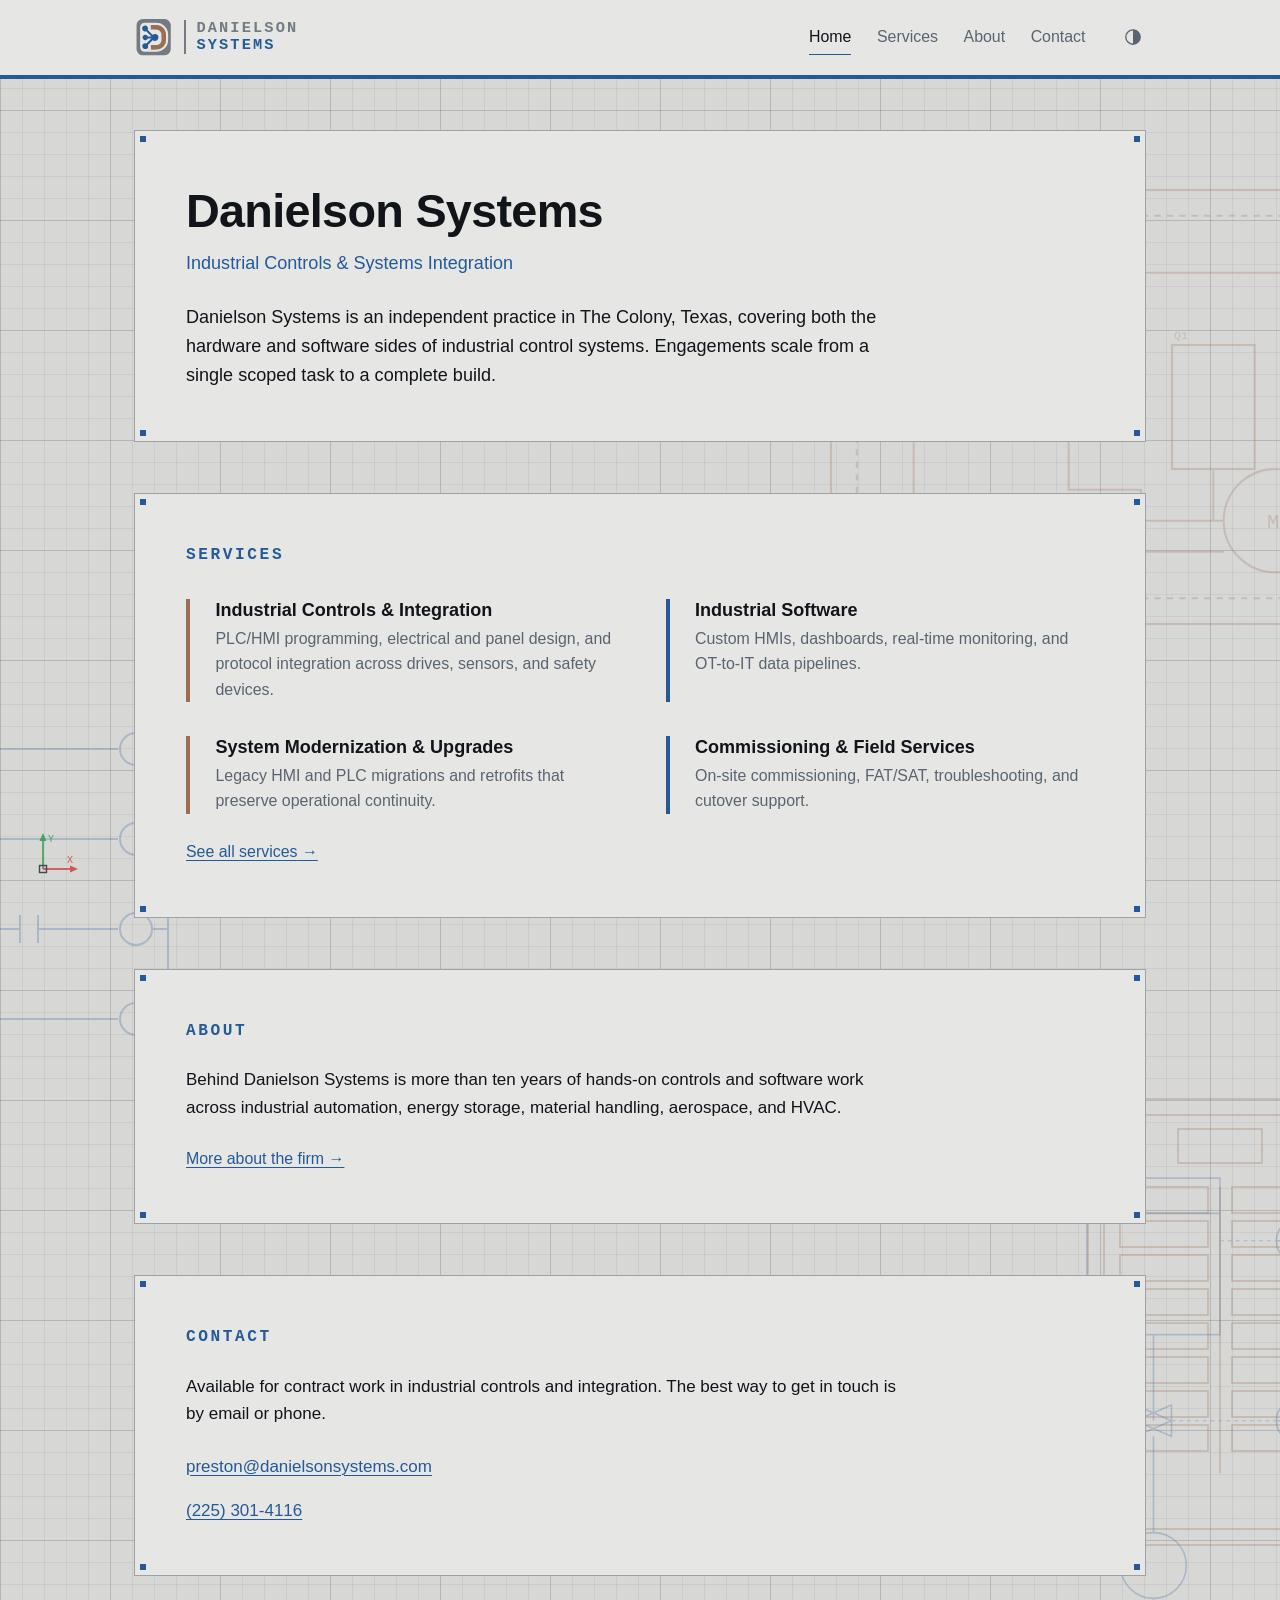
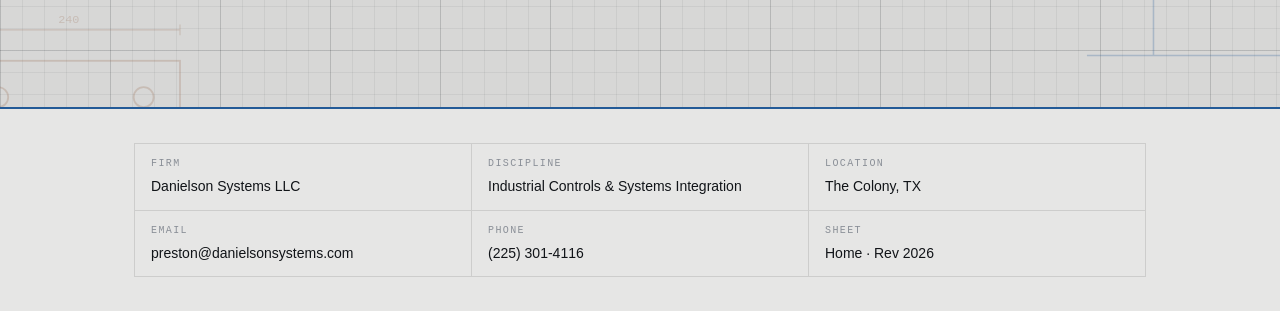
<file: index.html>
<!DOCTYPE html>
<html lang="en">
<head>
  <meta charset="UTF-8" />
  <meta name="viewport" content="width=device-width, initial-scale=1" />
  <title>Danielson Systems | Industrial Controls &amp; Systems Integration</title>
  <meta name="description" content="Independent industrial controls and systems integration practice based in The Colony, Texas. PLC/HMI programming, electrical and panel design, industrial software, system modernization, and commissioning." />
  <link rel="stylesheet" href="styles.css" />
  <link rel="icon" type="image/svg+xml" href="images/logo.svg" />
  <script src="theme.js"></script>
</head>
<body>

  <header class="site-header">
    <div class="container site-header__inner">
      <a href="index.html" class="brand" aria-label="Danielson Systems, home">
        <svg class="brand__mark" viewBox="0 0 184 187" aria-hidden="true" focusable="false">
          <path fill="#737a81" d="M 169.0546 147.4073 A 28.72 28.72 0.0 0 1 140.2845 176.0772 L 40.2447 175.9026 A 28.72 28.72 0.0 0 1 11.5748 147.1325 L 11.7654 37.9527 A 28.72 28.72 0.0 0 1 40.5355 9.2828 L 140.5753 9.4574 A 28.72 28.72 0.0 0 1 169.2452 38.2275 L 169.0546 147.4073 Z M 28.07 47.66 L 28.23 138.60 A 21.40 21.40 0.0 0 0 49.67 159.97 L 102.80 159.87 A 54.49 54.46 -0.1 0 0 157.19 105.32 L 157.15 80.50 A 54.49 54.46 -0.1 0 0 102.56 26.13 L 49.43 26.23 A 21.40 21.40 0.0 0 0 28.07 47.66 Z" />
          <path fill="#9b6e54" d="M 77.33 57.24 L 77.33 37.73 A 0.42 0.42 0.0 0 1 77.74 37.31 Q 82.57 37.18 101.52 37.17 Q 110.17 37.16 114.74 38.52 C 129.51 42.91 141.22 54.63 145.48 69.08 Q 147.33 75.33 147.34 86.54 Q 147.36 105.41 147.04 110.37 Q 146.48 119.11 141.63 127.95 C 134.20 141.51 119.54 149.42 103.97 149.90 Q 91.18 150.29 78.37 150.02 A 0.50 0.50 0.0 0 1 77.88 149.52 L 77.88 129.92 A 0.70 0.70 0.0 0 1 78.56 129.22 Q 86.86 129.09 101.72 129.14 C 115.39 129.19 126.33 119.36 126.38 105.38 Q 126.40 100.56 126.17 79.81 C 126.07 70.91 120.12 62.94 112.18 59.62 Q 108.15 57.93 97.87 57.97 Q 88.74 58.01 78.06 57.97 A 0.73 0.73 0.0 0 1 77.33 57.24 Z" />
          <path fill="var(--color-accent)" d="M 79.32 88.67 L 56.35 65.70 A 0.55 0.53 53.8 0 0 55.73 65.59 C 46.85 69.69 36.83 61.61 37.55 52.20 C 38.51 39.68 54.52 34.59 62.06 45.21 Q 66.37 51.28 63.17 58.60 A 1.24 1.23 -55.9 0 0 63.43 59.96 L 85.16 81.68 A 0.91 0.91 0.0 0 0 86.38 81.75 Q 92.83 76.50 100.76 78.29 C 106.84 79.66 111.60 85.09 112.31 91.29 C 113.31 99.98 109.15 107.25 100.66 109.50 Q 93.24 111.47 87.12 106.52 A 1.07 1.07 0.0 0 0 85.68 106.59 L 63.98 128.29 A 0.54 0.54 0.0 0 0 63.88 128.92 Q 67.01 135.22 63.80 141.03 C 58.63 150.41 44.38 149.34 39.66 140.00 Q 37.45 135.62 38.52 131.17 C 40.60 122.58 47.83 119.15 56.42 121.86 A 0.96 0.93 -58.4 0 0 57.37 121.62 L 79.54 99.45 A 0.19 0.19 0.0 0 0 79.41 99.13 L 63.90 99.13 A 1.14 1.13 14.0 0 0 62.90 99.72 C 56.46 111.36 38.70 107.23 39.18 93.48 C 39.40 87.20 44.07 81.96 50.29 81.20 Q 55.65 80.55 60.63 84.80 A 1.07 0.80 10.2 0 1 60.77 84.95 L 63.33 89.03 A 1.02 1.00 73.5 0 0 64.18 89.50 L 78.97 89.50 A 0.49 0.49 0.0 0 0 79.32 88.67 Z" />
        </svg>
        <span class="brand__name"><span class="brand__n1">Danielson</span> <span class="brand__n2">Systems</span></span>
      </a>
      <nav class="nav" aria-label="Primary">
        <a href="index.html" aria-current="page">Home</a>
        <a href="services.html">Services</a>
        <a href="about.html">About</a>
        <a href="contact.html">Contact</a>
        <button type="button" class="theme-toggle" aria-label="Switch to dark theme" aria-pressed="false">
          <svg viewBox="0 0 20 20" width="18" height="18" aria-hidden="true" focusable="false">
            <circle cx="10" cy="10" r="8" fill="none" stroke="currentColor" stroke-width="1.5" />
            <path d="M10 2 A 8 8 0 0 1 10 18 Z" fill="currentColor" />
          </svg>
        </button>
      </nav>
    </div>
  </header>

  <main>

    <!-- panel layout (top-right) -->
    <svg class="bg-drawing bg-drawing--panel bg-drawing--hw" viewBox="0 0 600 480" aria-hidden="true" focusable="false">
      <g fill="none" stroke="currentColor" stroke-width="2">
        <rect x="30" y="30" width="540" height="420" />
        <rect x="55" y="55" width="490" height="370" stroke-dasharray="6 6" />
        <line x1="80" y1="110" x2="520" y2="110" />
        <rect x="90" y="92" width="20" height="36" />
        <rect x="114" y="92" width="20" height="36" />
        <rect x="138" y="92" width="20" height="36" />
        <rect x="162" y="92" width="20" height="36" />
        <rect x="186" y="92" width="20" height="36" />
        <rect x="210" y="92" width="20" height="36" />
        <rect x="90" y="180" width="100" height="80" />
        <rect x="210" y="180" width="100" height="80" />
        <rect x="360" y="180" width="80" height="120" />
        <circle cx="460" cy="350" r="50" />
        <path d="M110 260 L110 350 L410 350" />
        <path d="M260 260 L260 320 L330 320 L330 380 L410 380" />
        <path d="M400 300 L400 350" />
        <line x1="90" y1="410" x2="310" y2="410" />
        <line x1="90" y1="404" x2="90" y2="416" />
        <line x1="310" y1="404" x2="310" y2="416" />
      </g>
      <g fill="currentColor" font-family="ui-monospace, monospace">
        <text x="183" y="406" font-size="13">220</text>
        <text x="452" y="357" font-size="20">M</text>
        <text x="92" y="172" font-size="11">K1</text>
        <text x="212" y="172" font-size="11">K2</text>
        <text x="362" y="174" font-size="11">Q1</text>
      </g>
    </svg>

    <!-- ladder-logic wiring (mid-left) -->
    <svg class="bg-drawing bg-drawing--ladder bg-drawing--logic" viewBox="0 0 320 420" aria-hidden="true" focusable="false">
      <g stroke="currentColor" stroke-width="2" fill="none">
        <line x1="22" y1="14" x2="22" y2="406" />
        <line x1="298" y1="14" x2="298" y2="406" />
        <line x1="22" y1="70" x2="110" y2="70" />
        <line x1="110" y1="56" x2="110" y2="84" />
        <line x1="128" y1="56" x2="128" y2="84" />
        <line x1="128" y1="70" x2="248" y2="70" />
        <circle cx="266" cy="70" r="16" />
        <line x1="282" y1="70" x2="298" y2="70" />
        <line x1="22" y1="160" x2="110" y2="160" />
        <line x1="110" y1="146" x2="110" y2="174" />
        <line x1="128" y1="146" x2="128" y2="174" />
        <line x1="128" y1="160" x2="248" y2="160" />
        <circle cx="266" cy="160" r="16" />
        <line x1="282" y1="160" x2="298" y2="160" />
        <line x1="22" y1="250" x2="150" y2="250" />
        <line x1="150" y1="236" x2="150" y2="264" />
        <line x1="168" y1="236" x2="168" y2="264" />
        <line x1="168" y1="250" x2="248" y2="250" />
        <circle cx="266" cy="250" r="16" />
        <line x1="282" y1="250" x2="298" y2="250" />
        <line x1="22" y1="340" x2="110" y2="340" />
        <line x1="110" y1="326" x2="110" y2="354" />
        <line x1="128" y1="326" x2="128" y2="354" />
        <line x1="128" y1="340" x2="248" y2="340" />
        <circle cx="266" cy="340" r="16" />
        <line x1="282" y1="340" x2="298" y2="340" />
      </g>
    </svg>

    <!-- P&ID / instrument loop (peeks from right edge) -->
    <svg class="bg-drawing bg-drawing--pid bg-drawing--logic" viewBox="0 0 460 720" aria-hidden="true" focusable="false">
      <g stroke="currentColor" stroke-width="2" fill="none">
        <rect x="60" y="50" width="170" height="200" />
        <line x1="60" y1="95" x2="230" y2="95" />
        <line x1="145" y1="250" x2="145" y2="360" />
        <path d="M122 340 L168 360 L122 380 Z" />
        <path d="M168 340 L122 360 L168 380 Z" />
        <line x1="145" y1="380" x2="145" y2="503" />
        <circle cx="145" cy="545" r="42" />
        <line x1="145" y1="587" x2="145" y2="660" />
        <line x1="60" y1="660" x2="360" y2="660" />
        <circle cx="330" cy="130" r="28" />
        <line x1="302" y1="130" x2="358" y2="130" />
        <circle cx="330" cy="360" r="28" />
        <line x1="302" y1="360" x2="358" y2="360" />
      </g>
      <g stroke="currentColor" stroke-width="1.5" fill="none" stroke-dasharray="5 5">
        <line x1="230" y1="130" x2="302" y2="130" />
        <line x1="168" y1="360" x2="302" y2="360" />
      </g>
      <g fill="currentColor" font-family="ui-monospace, monospace" font-size="13">
        <text x="318" y="135">LT</text>
        <text x="318" y="365">FT</text>
      </g>
    </svg>

    <!-- dimensioned panel detail (peeks from left edge) -->
    <svg class="bg-drawing bg-drawing--detail bg-drawing--hw" viewBox="0 0 440 640" aria-hidden="true" focusable="false">
      <g stroke="currentColor" stroke-width="2" fill="none">
        <rect x="90" y="90" width="240" height="380" />
        <circle cx="130" cy="130" r="11" />
        <circle cx="290" cy="130" r="11" />
        <circle cx="130" cy="430" r="11" />
        <circle cx="290" cy="430" r="11" />
        <rect x="160" y="210" width="100" height="140" />
      </g>
      <g stroke="currentColor" stroke-width="1.2" fill="none">
        <line x1="90" y1="56" x2="330" y2="56" />
        <line x1="90" y1="50" x2="90" y2="62" />
        <line x1="330" y1="50" x2="330" y2="62" />
        <line x1="56" y1="90" x2="56" y2="470" />
        <line x1="50" y1="90" x2="62" y2="90" />
        <line x1="50" y1="470" x2="62" y2="470" />
      </g>
      <g fill="currentColor" font-family="ui-monospace, monospace" font-size="13">
        <text x="196" y="48">240</text>
        <text x="30" y="285" transform="rotate(-90 30 285)">380</text>
      </g>
    </svg>

    <!-- electrical panelboard / load center (bottom-right) -->
    <svg class="bg-drawing bg-drawing--panelboard bg-drawing--hw" viewBox="0 0 300 470" aria-hidden="true" focusable="false">
      <g stroke="currentColor" stroke-width="2" fill="none">
        <rect x="18" y="12" width="264" height="446" />
        <rect x="34" y="28" width="232" height="414" />
        <rect x="108" y="42" width="84" height="34" />
        <line x1="150" y1="100" x2="150" y2="386" />
        <rect x="50" y="100" width="88" height="26" />
        <rect x="50" y="134" width="88" height="26" />
        <rect x="50" y="168" width="88" height="26" />
        <rect x="50" y="202" width="88" height="26" />
        <rect x="50" y="236" width="88" height="26" />
        <rect x="50" y="270" width="88" height="26" />
        <rect x="50" y="304" width="88" height="26" />
        <rect x="50" y="338" width="88" height="26" />
        <rect x="162" y="100" width="88" height="26" />
        <rect x="162" y="134" width="88" height="26" />
        <rect x="162" y="168" width="88" height="26" />
        <rect x="162" y="202" width="88" height="26" />
        <rect x="162" y="236" width="88" height="26" />
        <rect x="162" y="270" width="88" height="26" />
        <rect x="162" y="304" width="88" height="26" />
        <rect x="162" y="338" width="88" height="26" />
      </g>
    </svg>

    <section class="hero">
      <div class="container">
        <div class="panel">
          <h1 class="hero__name">Danielson Systems</h1>
          <p class="hero__tagline">Industrial Controls &amp; Systems Integration</p>
          <p class="hero__intro">
            Danielson Systems is an independent practice in The Colony, Texas, covering both the hardware and software sides of industrial control systems. Engagements scale from a single scoped task to a complete build.
          </p>
        </div>
      </div>
    </section>

    <section class="section">
      <div class="container">
        <div class="panel">
          <h2 class="section-label">Services</h2>
          <ul class="services-preview" style="margin-top: var(--space-4);">
            <li class="services-preview__item">
              <h3>Industrial Controls &amp; Integration</h3>
              <p>PLC/HMI programming, electrical and panel design, and protocol integration across drives, sensors, and safety devices.</p>
            </li>
            <li class="services-preview__item">
              <h3>Industrial Software</h3>
              <p>Custom HMIs, dashboards, real-time monitoring, and OT-to-IT data pipelines.</p>
            </li>
            <li class="services-preview__item">
              <h3>System Modernization &amp; Upgrades</h3>
              <p>Legacy HMI and PLC migrations and retrofits that preserve operational continuity.</p>
            </li>
            <li class="services-preview__item">
              <h3>Commissioning &amp; Field Services</h3>
              <p>On-site commissioning, FAT/SAT, troubleshooting, and cutover support.</p>
            </li>
          </ul>
          <a class="more-link" href="services.html">See all services</a>
        </div>
      </div>
    </section>

    <section class="section">
      <div class="container">
        <div class="panel">
          <h2 class="section-label">About</h2>
          <p class="prose" style="margin-top: var(--space-3);">
            Behind Danielson Systems is more than ten years of hands-on controls and software work across industrial automation, energy storage, material handling, aerospace, and HVAC.
          </p>
          <a class="more-link" href="about.html">More about the firm</a>
        </div>
      </div>
    </section>

    <section class="section">
      <div class="container">
        <div class="panel">
          <h2 class="section-label">Contact</h2>
          <p class="prose" style="margin-top: var(--space-3);">
            Available for contract work in industrial controls and integration. The best way to get in touch is by email or phone.
          </p>
          <ul class="stack-sm" style="margin-top: var(--space-3);">
            <li><a href="mailto:preston@danielsonsystems.com">preston@danielsonsystems.com</a></li>
            <li><a href="tel:+12253014116">(225) 301-4116</a></li>
          </ul>
        </div>
      </div>
    </section>

    <div class="ucs-corner">
      <svg width="46" height="46" viewBox="0 0 46 46" aria-hidden="true" focusable="false">
        <line x1="9" y1="40" x2="9" y2="9" stroke="#2f9e4f" stroke-width="1.8" />
        <line x1="9" y1="40" x2="40" y2="40" stroke="#d23f3f" stroke-width="1.8" />
        <path d="M9 4 L5.5 12 L12.5 12 Z" fill="#2f9e4f" />
        <path d="M44 40 L36 36.5 L36 43.5 Z" fill="#d23f3f" />
        <rect x="5.5" y="36.5" width="7" height="7" fill="none" stroke="currentColor" stroke-width="1.4" />
        <text x="14" y="13" font-family="ui-monospace, monospace" font-size="10" fill="#2f9e4f">Y</text>
        <text x="33" y="34" font-family="ui-monospace, monospace" font-size="10" fill="#d23f3f">X</text>
      </svg>
    </div>

  </main>

  <footer class="title-block">
    <div class="container">
      <div class="title-block__grid">
        <div class="tb-cell">
          <span class="tb-label">Firm</span>
          <span class="tb-value">Danielson Systems LLC</span>
        </div>
        <div class="tb-cell">
          <span class="tb-label">Discipline</span>
          <span class="tb-value">Industrial Controls &amp; Systems Integration</span>
        </div>
        <div class="tb-cell">
          <span class="tb-label">Location</span>
          <span class="tb-value">The Colony, TX</span>
        </div>
        <div class="tb-cell">
          <span class="tb-label">Email</span>
          <span class="tb-value"><a href="mailto:preston@danielsonsystems.com">preston@danielsonsystems.com</a></span>
        </div>
        <div class="tb-cell">
          <span class="tb-label">Phone</span>
          <span class="tb-value"><a href="tel:+12253014116">(225) 301-4116</a></span>
        </div>
        <div class="tb-cell">
          <span class="tb-label">Sheet</span>
          <span class="tb-value">Home &middot; Rev 2026</span>
        </div>
      </div>
    </div>
  </footer>

</body>
</html>
</file>
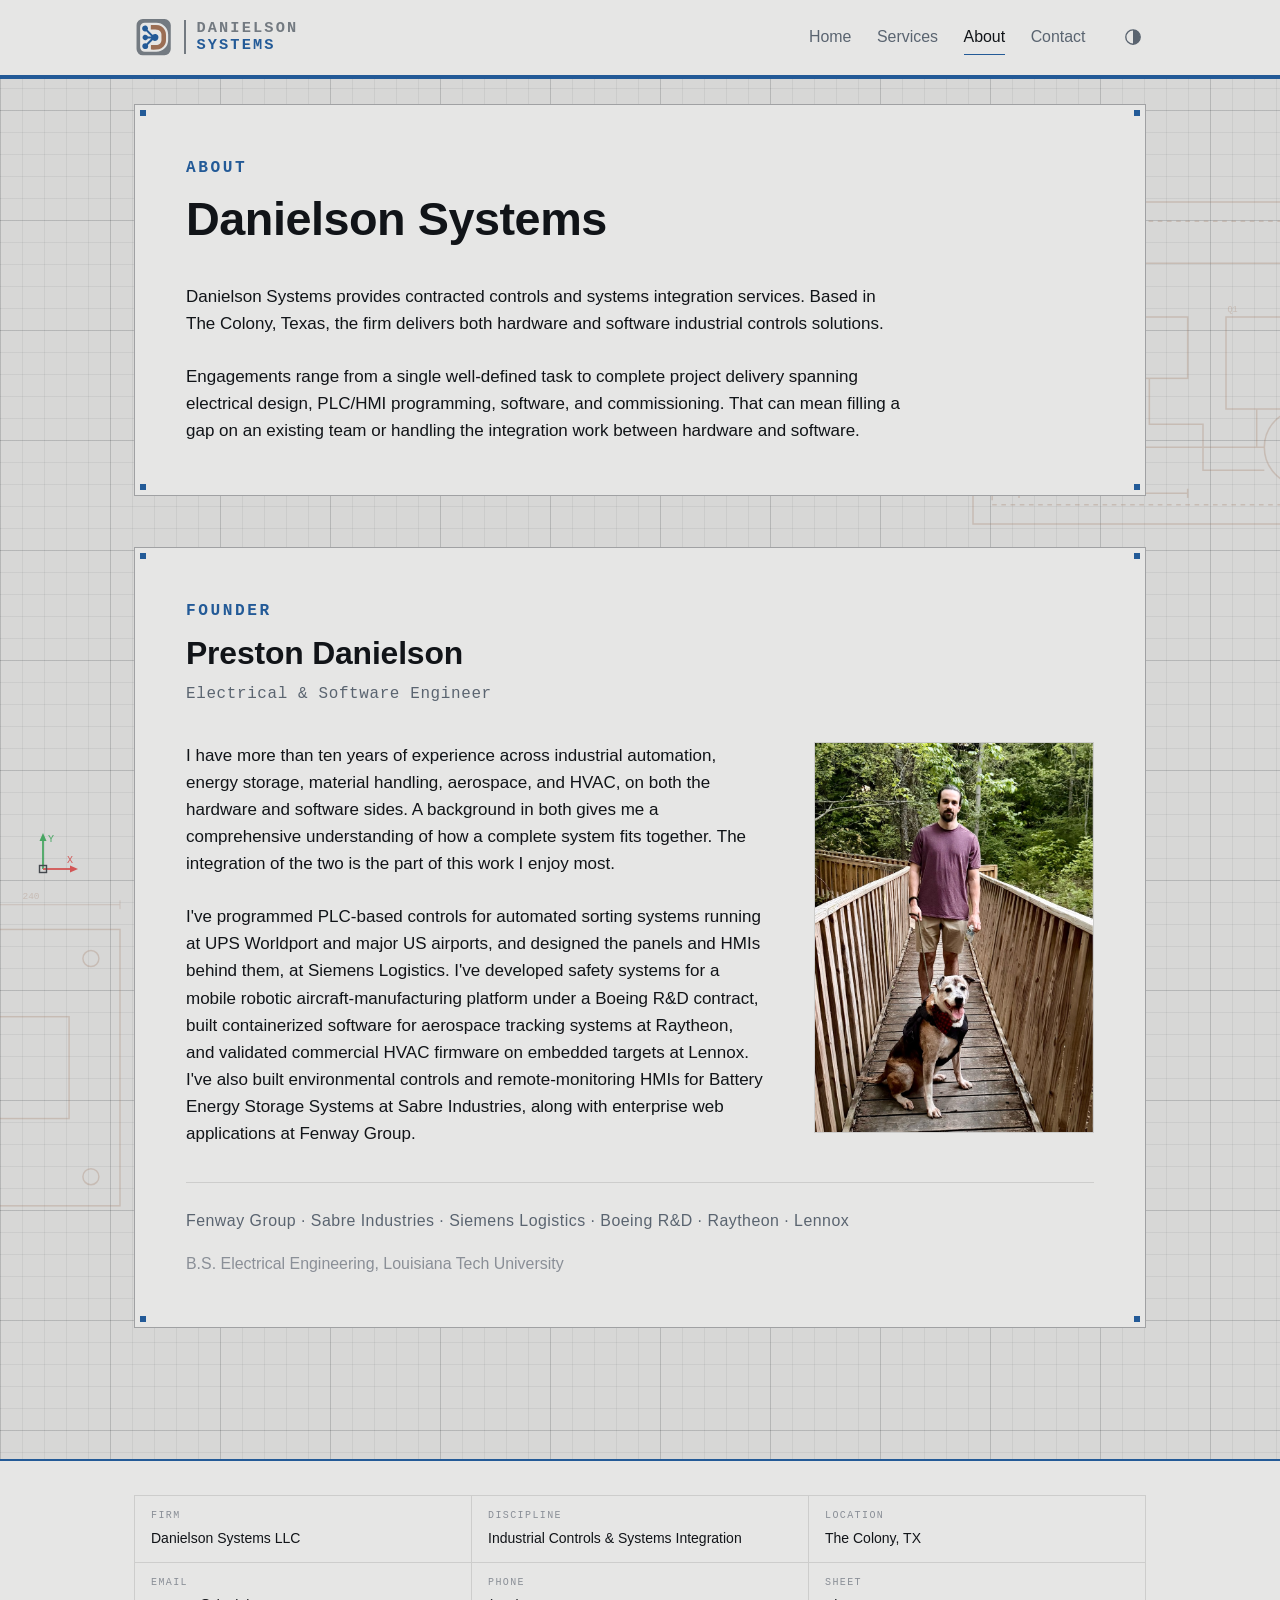
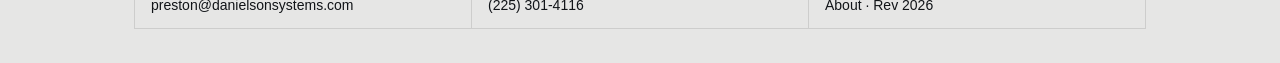
<file: about.html>
<!DOCTYPE html>
<html lang="en">
<head>
  <meta charset="UTF-8" />
  <meta name="viewport" content="width=device-width, initial-scale=1" />
  <title>About | Danielson Systems</title>
  <meta name="description" content="About Danielson Systems, an independent industrial controls and systems integration practice in The Colony, Texas, and its principal Preston Danielson, with ten-plus years across automation, energy storage, material handling, aerospace, and HVAC." />
  <link rel="stylesheet" href="styles.css" />
  <link rel="icon" type="image/svg+xml" href="images/logo.svg" />
  <script src="theme.js"></script>
</head>
<body>

  <header class="site-header">
    <div class="container site-header__inner">
      <a href="index.html" class="brand" aria-label="Danielson Systems, home">
        <svg class="brand__mark" viewBox="0 0 184 187" aria-hidden="true" focusable="false">
          <path fill="#737a81" d="M 169.0546 147.4073 A 28.72 28.72 0.0 0 1 140.2845 176.0772 L 40.2447 175.9026 A 28.72 28.72 0.0 0 1 11.5748 147.1325 L 11.7654 37.9527 A 28.72 28.72 0.0 0 1 40.5355 9.2828 L 140.5753 9.4574 A 28.72 28.72 0.0 0 1 169.2452 38.2275 L 169.0546 147.4073 Z M 28.07 47.66 L 28.23 138.60 A 21.40 21.40 0.0 0 0 49.67 159.97 L 102.80 159.87 A 54.49 54.46 -0.1 0 0 157.19 105.32 L 157.15 80.50 A 54.49 54.46 -0.1 0 0 102.56 26.13 L 49.43 26.23 A 21.40 21.40 0.0 0 0 28.07 47.66 Z" />
          <path fill="#9b6e54" d="M 77.33 57.24 L 77.33 37.73 A 0.42 0.42 0.0 0 1 77.74 37.31 Q 82.57 37.18 101.52 37.17 Q 110.17 37.16 114.74 38.52 C 129.51 42.91 141.22 54.63 145.48 69.08 Q 147.33 75.33 147.34 86.54 Q 147.36 105.41 147.04 110.37 Q 146.48 119.11 141.63 127.95 C 134.20 141.51 119.54 149.42 103.97 149.90 Q 91.18 150.29 78.37 150.02 A 0.50 0.50 0.0 0 1 77.88 149.52 L 77.88 129.92 A 0.70 0.70 0.0 0 1 78.56 129.22 Q 86.86 129.09 101.72 129.14 C 115.39 129.19 126.33 119.36 126.38 105.38 Q 126.40 100.56 126.17 79.81 C 126.07 70.91 120.12 62.94 112.18 59.62 Q 108.15 57.93 97.87 57.97 Q 88.74 58.01 78.06 57.97 A 0.73 0.73 0.0 0 1 77.33 57.24 Z" />
          <path fill="var(--color-accent)" d="M 79.32 88.67 L 56.35 65.70 A 0.55 0.53 53.8 0 0 55.73 65.59 C 46.85 69.69 36.83 61.61 37.55 52.20 C 38.51 39.68 54.52 34.59 62.06 45.21 Q 66.37 51.28 63.17 58.60 A 1.24 1.23 -55.9 0 0 63.43 59.96 L 85.16 81.68 A 0.91 0.91 0.0 0 0 86.38 81.75 Q 92.83 76.50 100.76 78.29 C 106.84 79.66 111.60 85.09 112.31 91.29 C 113.31 99.98 109.15 107.25 100.66 109.50 Q 93.24 111.47 87.12 106.52 A 1.07 1.07 0.0 0 0 85.68 106.59 L 63.98 128.29 A 0.54 0.54 0.0 0 0 63.88 128.92 Q 67.01 135.22 63.80 141.03 C 58.63 150.41 44.38 149.34 39.66 140.00 Q 37.45 135.62 38.52 131.17 C 40.60 122.58 47.83 119.15 56.42 121.86 A 0.96 0.93 -58.4 0 0 57.37 121.62 L 79.54 99.45 A 0.19 0.19 0.0 0 0 79.41 99.13 L 63.90 99.13 A 1.14 1.13 14.0 0 0 62.90 99.72 C 56.46 111.36 38.70 107.23 39.18 93.48 C 39.40 87.20 44.07 81.96 50.29 81.20 Q 55.65 80.55 60.63 84.80 A 1.07 0.80 10.2 0 1 60.77 84.95 L 63.33 89.03 A 1.02 1.00 73.5 0 0 64.18 89.50 L 78.97 89.50 A 0.49 0.49 0.0 0 0 79.32 88.67 Z" />
        </svg>
        <span class="brand__name"><span class="brand__n1">Danielson</span> <span class="brand__n2">Systems</span></span>
      </a>
      <nav class="nav" aria-label="Primary">
        <a href="index.html">Home</a>
        <a href="services.html">Services</a>
        <a href="about.html" aria-current="page">About</a>
        <a href="contact.html">Contact</a>
        <button type="button" class="theme-toggle" aria-label="Switch to dark theme" aria-pressed="false">
          <svg viewBox="0 0 20 20" width="18" height="18" aria-hidden="true" focusable="false">
            <circle cx="10" cy="10" r="8" fill="none" stroke="currentColor" stroke-width="1.5" />
            <path d="M10 2 A 8 8 0 0 1 10 18 Z" fill="currentColor" />
          </svg>
        </button>
      </nav>
    </div>
  </header>

  <main>

    <!-- panel layout (top-right) -->
    <svg class="bg-drawing bg-drawing--tr bg-drawing--hw" viewBox="0 0 600 480" aria-hidden="true" focusable="false">
      <g fill="none" stroke="currentColor" stroke-width="2">
        <rect x="30" y="30" width="540" height="420" />
        <rect x="55" y="55" width="490" height="370" stroke-dasharray="6 6" />
        <line x1="80" y1="110" x2="520" y2="110" />
        <rect x="90" y="92" width="20" height="36" />
        <rect x="114" y="92" width="20" height="36" />
        <rect x="138" y="92" width="20" height="36" />
        <rect x="162" y="92" width="20" height="36" />
        <rect x="186" y="92" width="20" height="36" />
        <rect x="210" y="92" width="20" height="36" />
        <rect x="90" y="180" width="100" height="80" />
        <rect x="210" y="180" width="100" height="80" />
        <rect x="360" y="180" width="80" height="120" />
        <circle cx="460" cy="350" r="50" />
        <path d="M110 260 L110 350 L410 350" />
        <path d="M260 260 L260 320 L330 320 L330 380 L410 380" />
        <path d="M400 300 L400 350" />
        <line x1="90" y1="410" x2="310" y2="410" />
        <line x1="90" y1="404" x2="90" y2="416" />
        <line x1="310" y1="404" x2="310" y2="416" />
      </g>
      <g fill="currentColor" font-family="ui-monospace, monospace">
        <text x="183" y="406" font-size="13">220</text>
        <text x="452" y="357" font-size="20">M</text>
        <text x="92" y="172" font-size="11">K1</text>
        <text x="212" y="172" font-size="11">K2</text>
        <text x="362" y="174" font-size="11">Q1</text>
      </g>
    </svg>

    <!-- dimensioned panel detail (bottom-left) -->
    <svg class="bg-drawing bg-drawing--bl bg-drawing--hw" viewBox="0 0 440 640" aria-hidden="true" focusable="false">
      <g stroke="currentColor" stroke-width="2" fill="none">
        <rect x="90" y="90" width="240" height="380" />
        <circle cx="130" cy="130" r="11" />
        <circle cx="290" cy="130" r="11" />
        <circle cx="130" cy="430" r="11" />
        <circle cx="290" cy="430" r="11" />
        <rect x="160" y="210" width="100" height="140" />
      </g>
      <g stroke="currentColor" stroke-width="1.2" fill="none">
        <line x1="90" y1="56" x2="330" y2="56" />
        <line x1="90" y1="50" x2="90" y2="62" />
        <line x1="330" y1="50" x2="330" y2="62" />
        <line x1="56" y1="90" x2="56" y2="470" />
        <line x1="50" y1="90" x2="62" y2="90" />
        <line x1="50" y1="470" x2="62" y2="470" />
      </g>
      <g fill="currentColor" font-family="ui-monospace, monospace" font-size="13">
        <text x="196" y="48">240</text>
        <text x="30" y="285" transform="rotate(-90 30 285)">380</text>
      </g>
    </svg>

    <section class="section">
      <div class="container">
        <div class="panel">
          <p class="section-label">About</p>
          <h1 style="margin-top: var(--space-1);">Danielson Systems</h1>

          <div class="prose stack" style="margin-top: var(--space-4);">
            <p>
              Danielson Systems provides contracted controls and systems integration services. Based in The Colony, Texas, the firm delivers both hardware and software industrial controls solutions.
            </p>
            <p>
              Engagements range from a single well-defined task to complete project delivery spanning electrical design, PLC/HMI programming, software, and commissioning. That can mean filling a gap on an existing team or handling the integration work between hardware and software.
            </p>
          </div>
        </div>
      </div>
    </section>

    <section class="section">
      <div class="container">
        <div class="panel">
          <p class="section-label">Founder</p>
          <h2 style="margin-top: var(--space-1);">Preston Danielson</h2>
          <p class="role-line">Electrical &amp; Software Engineer</p>

          <div class="about-intro" style="margin-top: var(--space-4);">
            <div class="about-intro__text">
              <p>
                I have more than ten years of experience across industrial automation, energy storage, material handling, aerospace, and HVAC, on both the hardware and software sides. A background in both gives me a comprehensive understanding of how a complete system fits together. The integration of the two is the part of this work I enjoy most.
              </p>
              <p>
                I've programmed PLC-based controls for automated sorting systems running at UPS Worldport and major US airports, and designed the panels and HMIs behind them, at Siemens Logistics. I've developed safety systems for a mobile robotic aircraft-manufacturing platform under a Boeing R&amp;D contract, built containerized software for aerospace tracking systems at Raytheon, and validated commercial HVAC firmware on embedded targets at Lennox. I've also built environmental controls and remote-monitoring HMIs for Battery Energy Storage Systems at Sabre Industries, along with enterprise web applications at Fenway Group.
              </p>
            </div>
            <img
              class="about-intro__portrait"
              src="images/headshot.jpg"
              alt="Preston Danielson with his dog on a footbridge"
              width="803"
              height="1125"
            />
          </div>

          <p class="background-strip">Fenway Group &middot; Sabre Industries &middot; Siemens Logistics &middot; Boeing R&amp;D &middot; Raytheon &middot; Lennox</p>
          <p class="background-credential">B.S. Electrical Engineering, Louisiana Tech University</p>
        </div>
      </div>
    </section>

    <div class="ucs-corner">
      <svg width="46" height="46" viewBox="0 0 46 46" aria-hidden="true" focusable="false">
        <line x1="9" y1="40" x2="9" y2="9" stroke="#2f9e4f" stroke-width="1.8" />
        <line x1="9" y1="40" x2="40" y2="40" stroke="#d23f3f" stroke-width="1.8" />
        <path d="M9 4 L5.5 12 L12.5 12 Z" fill="#2f9e4f" />
        <path d="M44 40 L36 36.5 L36 43.5 Z" fill="#d23f3f" />
        <rect x="5.5" y="36.5" width="7" height="7" fill="none" stroke="currentColor" stroke-width="1.4" />
        <text x="14" y="13" font-family="ui-monospace, monospace" font-size="10" fill="#2f9e4f">Y</text>
        <text x="33" y="34" font-family="ui-monospace, monospace" font-size="10" fill="#d23f3f">X</text>
      </svg>
    </div>

  </main>

  <footer class="title-block">
    <div class="container">
      <div class="title-block__grid">
        <div class="tb-cell">
          <span class="tb-label">Firm</span>
          <span class="tb-value">Danielson Systems LLC</span>
        </div>
        <div class="tb-cell">
          <span class="tb-label">Discipline</span>
          <span class="tb-value">Industrial Controls &amp; Systems Integration</span>
        </div>
        <div class="tb-cell">
          <span class="tb-label">Location</span>
          <span class="tb-value">The Colony, TX</span>
        </div>
        <div class="tb-cell">
          <span class="tb-label">Email</span>
          <span class="tb-value"><a href="mailto:preston@danielsonsystems.com">preston@danielsonsystems.com</a></span>
        </div>
        <div class="tb-cell">
          <span class="tb-label">Phone</span>
          <span class="tb-value"><a href="tel:+12253014116">(225) 301-4116</a></span>
        </div>
        <div class="tb-cell">
          <span class="tb-label">Sheet</span>
          <span class="tb-value">About &middot; Rev 2026</span>
        </div>
      </div>
    </div>
  </footer>

</body>
</html>
</file>
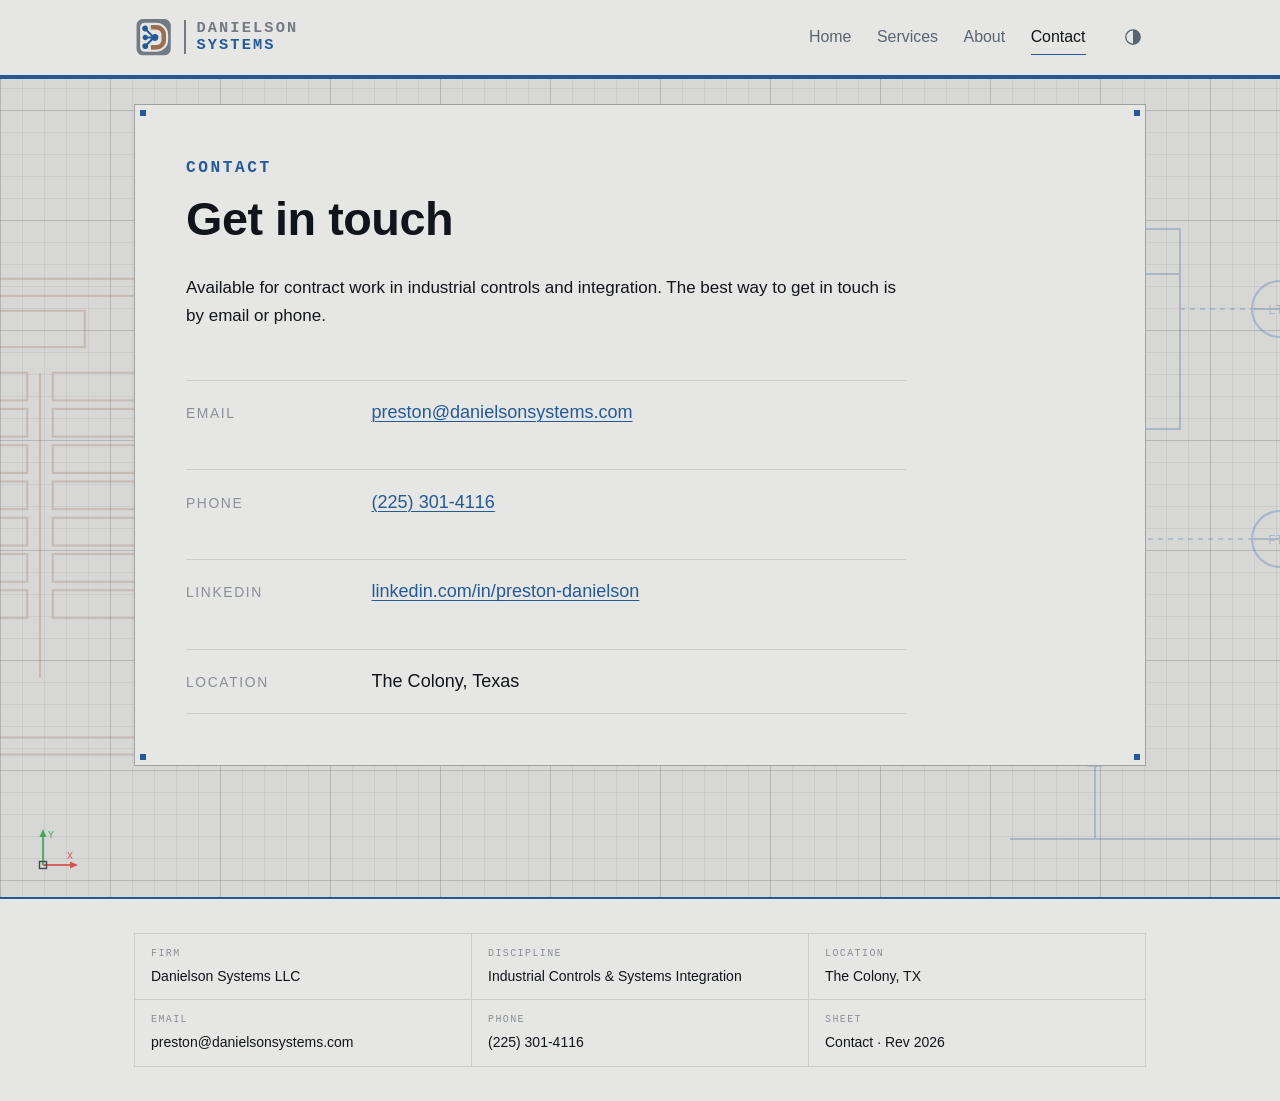
<file: contact.html>
<!DOCTYPE html>
<html lang="en">
<head>
  <meta charset="UTF-8" />
  <meta name="viewport" content="width=device-width, initial-scale=1" />
  <title>Contact | Danielson Systems</title>
  <meta name="description" content="Contact Preston Danielson at Danielson Systems by email or phone." />
  <link rel="stylesheet" href="styles.css" />
  <link rel="icon" type="image/svg+xml" href="images/logo.svg" />
  <script src="theme.js"></script>
</head>
<body>

  <header class="site-header">
    <div class="container site-header__inner">
      <a href="index.html" class="brand" aria-label="Danielson Systems, home">
        <svg class="brand__mark" viewBox="0 0 184 187" aria-hidden="true" focusable="false">
          <path fill="#737a81" d="M 169.0546 147.4073 A 28.72 28.72 0.0 0 1 140.2845 176.0772 L 40.2447 175.9026 A 28.72 28.72 0.0 0 1 11.5748 147.1325 L 11.7654 37.9527 A 28.72 28.72 0.0 0 1 40.5355 9.2828 L 140.5753 9.4574 A 28.72 28.72 0.0 0 1 169.2452 38.2275 L 169.0546 147.4073 Z M 28.07 47.66 L 28.23 138.60 A 21.40 21.40 0.0 0 0 49.67 159.97 L 102.80 159.87 A 54.49 54.46 -0.1 0 0 157.19 105.32 L 157.15 80.50 A 54.49 54.46 -0.1 0 0 102.56 26.13 L 49.43 26.23 A 21.40 21.40 0.0 0 0 28.07 47.66 Z" />
          <path fill="#9b6e54" d="M 77.33 57.24 L 77.33 37.73 A 0.42 0.42 0.0 0 1 77.74 37.31 Q 82.57 37.18 101.52 37.17 Q 110.17 37.16 114.74 38.52 C 129.51 42.91 141.22 54.63 145.48 69.08 Q 147.33 75.33 147.34 86.54 Q 147.36 105.41 147.04 110.37 Q 146.48 119.11 141.63 127.95 C 134.20 141.51 119.54 149.42 103.97 149.90 Q 91.18 150.29 78.37 150.02 A 0.50 0.50 0.0 0 1 77.88 149.52 L 77.88 129.92 A 0.70 0.70 0.0 0 1 78.56 129.22 Q 86.86 129.09 101.72 129.14 C 115.39 129.19 126.33 119.36 126.38 105.38 Q 126.40 100.56 126.17 79.81 C 126.07 70.91 120.12 62.94 112.18 59.62 Q 108.15 57.93 97.87 57.97 Q 88.74 58.01 78.06 57.97 A 0.73 0.73 0.0 0 1 77.33 57.24 Z" />
          <path fill="var(--color-accent)" d="M 79.32 88.67 L 56.35 65.70 A 0.55 0.53 53.8 0 0 55.73 65.59 C 46.85 69.69 36.83 61.61 37.55 52.20 C 38.51 39.68 54.52 34.59 62.06 45.21 Q 66.37 51.28 63.17 58.60 A 1.24 1.23 -55.9 0 0 63.43 59.96 L 85.16 81.68 A 0.91 0.91 0.0 0 0 86.38 81.75 Q 92.83 76.50 100.76 78.29 C 106.84 79.66 111.60 85.09 112.31 91.29 C 113.31 99.98 109.15 107.25 100.66 109.50 Q 93.24 111.47 87.12 106.52 A 1.07 1.07 0.0 0 0 85.68 106.59 L 63.98 128.29 A 0.54 0.54 0.0 0 0 63.88 128.92 Q 67.01 135.22 63.80 141.03 C 58.63 150.41 44.38 149.34 39.66 140.00 Q 37.45 135.62 38.52 131.17 C 40.60 122.58 47.83 119.15 56.42 121.86 A 0.96 0.93 -58.4 0 0 57.37 121.62 L 79.54 99.45 A 0.19 0.19 0.0 0 0 79.41 99.13 L 63.90 99.13 A 1.14 1.13 14.0 0 0 62.90 99.72 C 56.46 111.36 38.70 107.23 39.18 93.48 C 39.40 87.20 44.07 81.96 50.29 81.20 Q 55.65 80.55 60.63 84.80 A 1.07 0.80 10.2 0 1 60.77 84.95 L 63.33 89.03 A 1.02 1.00 73.5 0 0 64.18 89.50 L 78.97 89.50 A 0.49 0.49 0.0 0 0 79.32 88.67 Z" />
        </svg>
        <span class="brand__name"><span class="brand__n1">Danielson</span> <span class="brand__n2">Systems</span></span>
      </a>
      <nav class="nav" aria-label="Primary">
        <a href="index.html">Home</a>
        <a href="services.html">Services</a>
        <a href="about.html">About</a>
        <a href="contact.html" aria-current="page">Contact</a>
        <button type="button" class="theme-toggle" aria-label="Switch to dark theme" aria-pressed="false">
          <svg viewBox="0 0 20 20" width="18" height="18" aria-hidden="true" focusable="false">
            <circle cx="10" cy="10" r="8" fill="none" stroke="currentColor" stroke-width="1.5" />
            <path d="M10 2 A 8 8 0 0 1 10 18 Z" fill="currentColor" />
          </svg>
        </button>
      </nav>
    </div>
  </header>

  <main>

    <!-- P&ID / instrument loop (top-right) -->
    <svg class="bg-drawing bg-drawing--tr bg-drawing--logic" viewBox="0 0 460 720" aria-hidden="true" focusable="false">
      <g stroke="currentColor" stroke-width="2" fill="none">
        <rect x="60" y="50" width="170" height="200" />
        <line x1="60" y1="95" x2="230" y2="95" />
        <line x1="145" y1="250" x2="145" y2="360" />
        <path d="M122 340 L168 360 L122 380 Z" />
        <path d="M168 340 L122 360 L168 380 Z" />
        <line x1="145" y1="380" x2="145" y2="503" />
        <circle cx="145" cy="545" r="42" />
        <line x1="145" y1="587" x2="145" y2="660" />
        <line x1="60" y1="660" x2="360" y2="660" />
        <circle cx="330" cy="130" r="28" />
        <line x1="302" y1="130" x2="358" y2="130" />
        <circle cx="330" cy="360" r="28" />
        <line x1="302" y1="360" x2="358" y2="360" />
      </g>
      <g stroke="currentColor" stroke-width="1.5" fill="none" stroke-dasharray="5 5">
        <line x1="230" y1="130" x2="302" y2="130" />
        <line x1="168" y1="360" x2="302" y2="360" />
      </g>
      <g fill="currentColor" font-family="ui-monospace, monospace" font-size="13">
        <text x="318" y="135">LT</text>
        <text x="318" y="365">FT</text>
      </g>
    </svg>

    <!-- electrical panelboard (bottom-left) -->
    <svg class="bg-drawing bg-drawing--bl bg-drawing--hw" viewBox="0 0 300 470" aria-hidden="true" focusable="false">
      <g stroke="currentColor" stroke-width="2" fill="none">
        <rect x="18" y="12" width="264" height="446" />
        <rect x="34" y="28" width="232" height="414" />
        <rect x="108" y="42" width="84" height="34" />
        <line x1="150" y1="100" x2="150" y2="386" />
        <rect x="50" y="100" width="88" height="26" />
        <rect x="50" y="134" width="88" height="26" />
        <rect x="50" y="168" width="88" height="26" />
        <rect x="50" y="202" width="88" height="26" />
        <rect x="50" y="236" width="88" height="26" />
        <rect x="50" y="270" width="88" height="26" />
        <rect x="50" y="304" width="88" height="26" />
        <rect x="162" y="100" width="88" height="26" />
        <rect x="162" y="134" width="88" height="26" />
        <rect x="162" y="168" width="88" height="26" />
        <rect x="162" y="202" width="88" height="26" />
        <rect x="162" y="236" width="88" height="26" />
        <rect x="162" y="270" width="88" height="26" />
        <rect x="162" y="304" width="88" height="26" />
      </g>
    </svg>

    <section class="section">
      <div class="container">
        <div class="panel">
          <p class="section-label">Contact</p>
          <h1 style="margin-top: var(--space-1);">Get in touch</h1>
          <p class="prose" style="margin-top: var(--space-3);">
            Available for contract work in industrial controls and integration. The best way to get in touch is by email or phone.
          </p>

          <ul class="contact-list" style="margin-top: var(--space-5);">
            <li class="contact-list__item">
              <div class="contact-list__label">Email</div>
              <div class="contact-list__value">
                <a href="mailto:preston@danielsonsystems.com">preston@danielsonsystems.com</a>
              </div>
            </li>
            <li class="contact-list__item">
              <div class="contact-list__label">Phone</div>
              <div class="contact-list__value">
                <a href="tel:+12253014116">(225) 301-4116</a>
              </div>
            </li>
            <li class="contact-list__item">
              <div class="contact-list__label">LinkedIn</div>
              <div class="contact-list__value">
                <a href="https://www.linkedin.com/in/preston-danielson/" rel="me noopener" target="_blank">linkedin.com/in/preston-danielson</a>
              </div>
            </li>
            <li class="contact-list__item">
              <div class="contact-list__label">Location</div>
              <div class="contact-list__value">The Colony, Texas</div>
            </li>
          </ul>
        </div>
      </div>
    </section>

    <div class="ucs-corner">
      <svg width="46" height="46" viewBox="0 0 46 46" aria-hidden="true" focusable="false">
        <line x1="9" y1="40" x2="9" y2="9" stroke="#2f9e4f" stroke-width="1.8" />
        <line x1="9" y1="40" x2="40" y2="40" stroke="#d23f3f" stroke-width="1.8" />
        <path d="M9 4 L5.5 12 L12.5 12 Z" fill="#2f9e4f" />
        <path d="M44 40 L36 36.5 L36 43.5 Z" fill="#d23f3f" />
        <rect x="5.5" y="36.5" width="7" height="7" fill="none" stroke="currentColor" stroke-width="1.4" />
        <text x="14" y="13" font-family="ui-monospace, monospace" font-size="10" fill="#2f9e4f">Y</text>
        <text x="33" y="34" font-family="ui-monospace, monospace" font-size="10" fill="#d23f3f">X</text>
      </svg>
    </div>

  </main>

  <footer class="title-block">
    <div class="container">
      <div class="title-block__grid">
        <div class="tb-cell">
          <span class="tb-label">Firm</span>
          <span class="tb-value">Danielson Systems LLC</span>
        </div>
        <div class="tb-cell">
          <span class="tb-label">Discipline</span>
          <span class="tb-value">Industrial Controls &amp; Systems Integration</span>
        </div>
        <div class="tb-cell">
          <span class="tb-label">Location</span>
          <span class="tb-value">The Colony, TX</span>
        </div>
        <div class="tb-cell">
          <span class="tb-label">Email</span>
          <span class="tb-value"><a href="mailto:preston@danielsonsystems.com">preston@danielsonsystems.com</a></span>
        </div>
        <div class="tb-cell">
          <span class="tb-label">Phone</span>
          <span class="tb-value"><a href="tel:+12253014116">(225) 301-4116</a></span>
        </div>
        <div class="tb-cell">
          <span class="tb-label">Sheet</span>
          <span class="tb-value">Contact &middot; Rev 2026</span>
        </div>
      </div>
    </div>
  </footer>

</body>
</html>
</file>
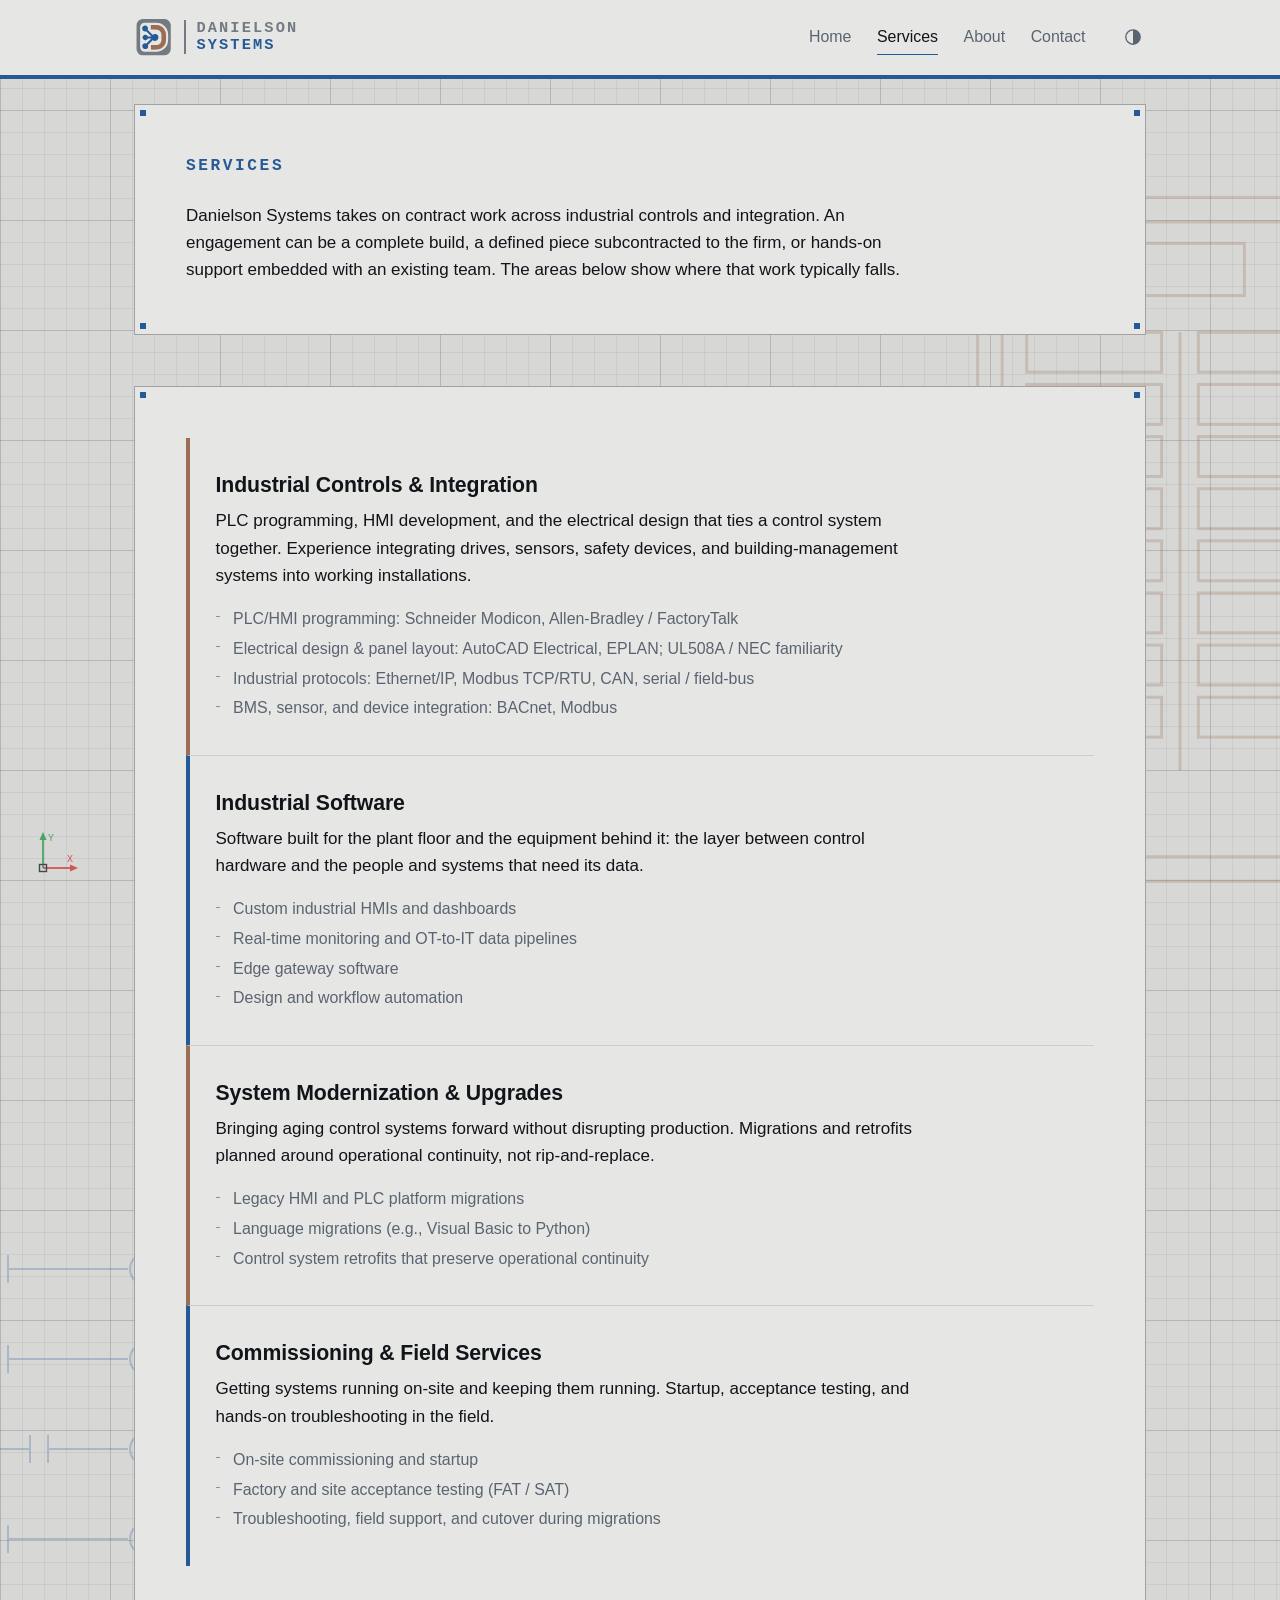
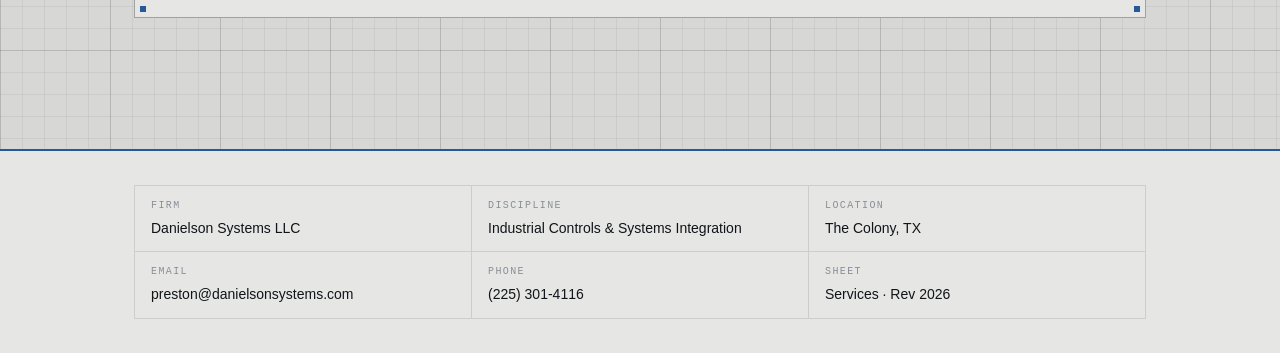
<file: services.html>
<!DOCTYPE html>
<html lang="en">
<head>
  <meta charset="UTF-8" />
  <meta name="viewport" content="width=device-width, initial-scale=1" />
  <title>Services | Danielson Systems</title>
  <meta name="description" content="Industrial controls and systems integration services from Danielson Systems: controls and integration, industrial software, system modernization and upgrades, and commissioning and field services." />
  <link rel="stylesheet" href="styles.css" />
  <link rel="icon" type="image/svg+xml" href="images/logo.svg" />
  <script src="theme.js"></script>
</head>
<body>

  <header class="site-header">
    <div class="container site-header__inner">
      <a href="index.html" class="brand" aria-label="Danielson Systems, home">
        <svg class="brand__mark" viewBox="0 0 184 187" aria-hidden="true" focusable="false">
          <path fill="#737a81" d="M 169.0546 147.4073 A 28.72 28.72 0.0 0 1 140.2845 176.0772 L 40.2447 175.9026 A 28.72 28.72 0.0 0 1 11.5748 147.1325 L 11.7654 37.9527 A 28.72 28.72 0.0 0 1 40.5355 9.2828 L 140.5753 9.4574 A 28.72 28.72 0.0 0 1 169.2452 38.2275 L 169.0546 147.4073 Z M 28.07 47.66 L 28.23 138.60 A 21.40 21.40 0.0 0 0 49.67 159.97 L 102.80 159.87 A 54.49 54.46 -0.1 0 0 157.19 105.32 L 157.15 80.50 A 54.49 54.46 -0.1 0 0 102.56 26.13 L 49.43 26.23 A 21.40 21.40 0.0 0 0 28.07 47.66 Z" />
          <path fill="#9b6e54" d="M 77.33 57.24 L 77.33 37.73 A 0.42 0.42 0.0 0 1 77.74 37.31 Q 82.57 37.18 101.52 37.17 Q 110.17 37.16 114.74 38.52 C 129.51 42.91 141.22 54.63 145.48 69.08 Q 147.33 75.33 147.34 86.54 Q 147.36 105.41 147.04 110.37 Q 146.48 119.11 141.63 127.95 C 134.20 141.51 119.54 149.42 103.97 149.90 Q 91.18 150.29 78.37 150.02 A 0.50 0.50 0.0 0 1 77.88 149.52 L 77.88 129.92 A 0.70 0.70 0.0 0 1 78.56 129.22 Q 86.86 129.09 101.72 129.14 C 115.39 129.19 126.33 119.36 126.38 105.38 Q 126.40 100.56 126.17 79.81 C 126.07 70.91 120.12 62.94 112.18 59.62 Q 108.15 57.93 97.87 57.97 Q 88.74 58.01 78.06 57.97 A 0.73 0.73 0.0 0 1 77.33 57.24 Z" />
          <path fill="var(--color-accent)" d="M 79.32 88.67 L 56.35 65.70 A 0.55 0.53 53.8 0 0 55.73 65.59 C 46.85 69.69 36.83 61.61 37.55 52.20 C 38.51 39.68 54.52 34.59 62.06 45.21 Q 66.37 51.28 63.17 58.60 A 1.24 1.23 -55.9 0 0 63.43 59.96 L 85.16 81.68 A 0.91 0.91 0.0 0 0 86.38 81.75 Q 92.83 76.50 100.76 78.29 C 106.84 79.66 111.60 85.09 112.31 91.29 C 113.31 99.98 109.15 107.25 100.66 109.50 Q 93.24 111.47 87.12 106.52 A 1.07 1.07 0.0 0 0 85.68 106.59 L 63.98 128.29 A 0.54 0.54 0.0 0 0 63.88 128.92 Q 67.01 135.22 63.80 141.03 C 58.63 150.41 44.38 149.34 39.66 140.00 Q 37.45 135.62 38.52 131.17 C 40.60 122.58 47.83 119.15 56.42 121.86 A 0.96 0.93 -58.4 0 0 57.37 121.62 L 79.54 99.45 A 0.19 0.19 0.0 0 0 79.41 99.13 L 63.90 99.13 A 1.14 1.13 14.0 0 0 62.90 99.72 C 56.46 111.36 38.70 107.23 39.18 93.48 C 39.40 87.20 44.07 81.96 50.29 81.20 Q 55.65 80.55 60.63 84.80 A 1.07 0.80 10.2 0 1 60.77 84.95 L 63.33 89.03 A 1.02 1.00 73.5 0 0 64.18 89.50 L 78.97 89.50 A 0.49 0.49 0.0 0 0 79.32 88.67 Z" />
        </svg>
        <span class="brand__name"><span class="brand__n1">Danielson</span> <span class="brand__n2">Systems</span></span>
      </a>
      <nav class="nav" aria-label="Primary">
        <a href="index.html">Home</a>
        <a href="services.html" aria-current="page">Services</a>
        <a href="about.html">About</a>
        <a href="contact.html">Contact</a>
        <button type="button" class="theme-toggle" aria-label="Switch to dark theme" aria-pressed="false">
          <svg viewBox="0 0 20 20" width="18" height="18" aria-hidden="true" focusable="false">
            <circle cx="10" cy="10" r="8" fill="none" stroke="currentColor" stroke-width="1.5" />
            <path d="M10 2 A 8 8 0 0 1 10 18 Z" fill="currentColor" />
          </svg>
        </button>
      </nav>
    </div>
  </header>

  <main>

    <!-- electrical panelboard (top-right) -->
    <svg class="bg-drawing bg-drawing--tr bg-drawing--hw" viewBox="0 0 300 470" aria-hidden="true" focusable="false">
      <g stroke="currentColor" stroke-width="2" fill="none">
        <rect x="18" y="12" width="264" height="446" />
        <rect x="34" y="28" width="232" height="414" />
        <rect x="108" y="42" width="84" height="34" />
        <line x1="150" y1="100" x2="150" y2="386" />
        <rect x="50" y="100" width="88" height="26" />
        <rect x="50" y="134" width="88" height="26" />
        <rect x="50" y="168" width="88" height="26" />
        <rect x="50" y="202" width="88" height="26" />
        <rect x="50" y="236" width="88" height="26" />
        <rect x="50" y="270" width="88" height="26" />
        <rect x="50" y="304" width="88" height="26" />
        <rect x="50" y="338" width="88" height="26" />
        <rect x="162" y="100" width="88" height="26" />
        <rect x="162" y="134" width="88" height="26" />
        <rect x="162" y="168" width="88" height="26" />
        <rect x="162" y="202" width="88" height="26" />
        <rect x="162" y="236" width="88" height="26" />
        <rect x="162" y="270" width="88" height="26" />
        <rect x="162" y="304" width="88" height="26" />
        <rect x="162" y="338" width="88" height="26" />
      </g>
    </svg>

    <!-- ladder-logic wiring (bottom-left) -->
    <svg class="bg-drawing bg-drawing--bl bg-drawing--logic" viewBox="0 0 320 420" aria-hidden="true" focusable="false">
      <g stroke="currentColor" stroke-width="2" fill="none">
        <line x1="22" y1="14" x2="22" y2="406" />
        <line x1="298" y1="14" x2="298" y2="406" />
        <line x1="22" y1="70" x2="110" y2="70" />
        <line x1="110" y1="56" x2="110" y2="84" />
        <line x1="128" y1="56" x2="128" y2="84" />
        <line x1="128" y1="70" x2="248" y2="70" />
        <circle cx="266" cy="70" r="16" />
        <line x1="282" y1="70" x2="298" y2="70" />
        <line x1="22" y1="160" x2="110" y2="160" />
        <line x1="110" y1="146" x2="110" y2="174" />
        <line x1="128" y1="146" x2="128" y2="174" />
        <line x1="128" y1="160" x2="248" y2="160" />
        <circle cx="266" cy="160" r="16" />
        <line x1="282" y1="160" x2="298" y2="160" />
        <line x1="22" y1="250" x2="150" y2="250" />
        <line x1="150" y1="236" x2="150" y2="264" />
        <line x1="168" y1="236" x2="168" y2="264" />
        <line x1="168" y1="250" x2="248" y2="250" />
        <circle cx="266" cy="250" r="16" />
        <line x1="282" y1="250" x2="298" y2="250" />
        <line x1="22" y1="340" x2="110" y2="340" />
        <line x1="110" y1="326" x2="110" y2="354" />
        <line x1="128" y1="326" x2="128" y2="354" />
        <line x1="128" y1="340" x2="248" y2="340" />
        <circle cx="266" cy="340" r="16" />
        <line x1="282" y1="340" x2="298" y2="340" />
      </g>
    </svg>

    <section class="section">
      <div class="container">
        <div class="panel">
          <h1 class="section-label">Services</h1>
          <p class="prose" style="margin-top: var(--space-3);">
            Danielson Systems takes on contract work across industrial controls and integration. An engagement can be a complete build, a defined piece subcontracted to the firm, or hands-on support embedded with an existing team. The areas below show where that work typically falls.
          </p>
        </div>
      </div>
    </section>

    <section class="section">
      <div class="container">
        <div class="panel">
          <ul class="service-list">

            <li>
              <h2>Industrial Controls &amp; Integration</h2>
              <p>PLC programming, HMI development, and the electrical design that ties a control system together. Experience integrating drives, sensors, safety devices, and building-management systems into working installations.</p>
              <ul>
                <li>PLC/HMI programming: Schneider Modicon, Allen-Bradley / FactoryTalk</li>
                <li>Electrical design &amp; panel layout: AutoCAD Electrical, EPLAN; UL508A / NEC familiarity</li>
                <li>Industrial protocols: Ethernet/IP, Modbus TCP/RTU, CAN, serial / field-bus</li>
                <li>BMS, sensor, and device integration: BACnet, Modbus</li>
              </ul>
            </li>

            <li>
              <h2>Industrial Software</h2>
              <p>Software built for the plant floor and the equipment behind it: the layer between control hardware and the people and systems that need its data.</p>
              <ul>
                <li>Custom industrial HMIs and dashboards</li>
                <li>Real-time monitoring and OT-to-IT data pipelines</li>
                <li>Edge gateway software</li>
                <li>Design and workflow automation</li>
              </ul>
            </li>

            <li>
              <h2>System Modernization &amp; Upgrades</h2>
              <p>Bringing aging control systems forward without disrupting production. Migrations and retrofits planned around operational continuity, not rip-and-replace.</p>
              <ul>
                <li>Legacy HMI and PLC platform migrations</li>
                <li>Language migrations (e.g., Visual Basic to Python)</li>
                <li>Control system retrofits that preserve operational continuity</li>
              </ul>
            </li>

            <li>
              <h2>Commissioning &amp; Field Services</h2>
              <p>Getting systems running on-site and keeping them running. Startup, acceptance testing, and hands-on troubleshooting in the field.</p>
              <ul>
                <li>On-site commissioning and startup</li>
                <li>Factory and site acceptance testing (FAT / SAT)</li>
                <li>Troubleshooting, field support, and cutover during migrations</li>
              </ul>
            </li>

          </ul>
        </div>
      </div>
    </section>

    <div class="ucs-corner">
      <svg width="46" height="46" viewBox="0 0 46 46" aria-hidden="true" focusable="false">
        <line x1="9" y1="40" x2="9" y2="9" stroke="#2f9e4f" stroke-width="1.8" />
        <line x1="9" y1="40" x2="40" y2="40" stroke="#d23f3f" stroke-width="1.8" />
        <path d="M9 4 L5.5 12 L12.5 12 Z" fill="#2f9e4f" />
        <path d="M44 40 L36 36.5 L36 43.5 Z" fill="#d23f3f" />
        <rect x="5.5" y="36.5" width="7" height="7" fill="none" stroke="currentColor" stroke-width="1.4" />
        <text x="14" y="13" font-family="ui-monospace, monospace" font-size="10" fill="#2f9e4f">Y</text>
        <text x="33" y="34" font-family="ui-monospace, monospace" font-size="10" fill="#d23f3f">X</text>
      </svg>
    </div>

  </main>

  <footer class="title-block">
    <div class="container">
      <div class="title-block__grid">
        <div class="tb-cell">
          <span class="tb-label">Firm</span>
          <span class="tb-value">Danielson Systems LLC</span>
        </div>
        <div class="tb-cell">
          <span class="tb-label">Discipline</span>
          <span class="tb-value">Industrial Controls &amp; Systems Integration</span>
        </div>
        <div class="tb-cell">
          <span class="tb-label">Location</span>
          <span class="tb-value">The Colony, TX</span>
        </div>
        <div class="tb-cell">
          <span class="tb-label">Email</span>
          <span class="tb-value"><a href="mailto:preston@danielsonsystems.com">preston@danielsonsystems.com</a></span>
        </div>
        <div class="tb-cell">
          <span class="tb-label">Phone</span>
          <span class="tb-value"><a href="tel:+12253014116">(225) 301-4116</a></span>
        </div>
        <div class="tb-cell">
          <span class="tb-label">Sheet</span>
          <span class="tb-value">Services &middot; Rev 2026</span>
        </div>
      </div>
    </div>
  </footer>

</body>
</html>
</file>
<file: styles.css>
/* ============================================================
   Danielson Systems LLC — Stylesheet
   Tokens, base, layout, components, page-specific, media queries
   ============================================================ */

:root {
  /* Color */
  --color-text:         #111418;
  --color-text-muted:   #5a6470;
  --color-text-subtle:  #8a8f97;
  --color-bg:           #d7d7d6;
  --color-bg-alt:       #dcdcdb;
  --color-rule:         #cdcdcc;
  --color-accent:       #235a97;
  --color-accent-hover: #18426e;
  --color-copper:       #9b6e54;  /* hardware-side secondary accent (from the logo D) */

  /* CAD canvas */
  --color-grid:         rgba(30, 34, 40, 0.06);
  --color-grid-major:   rgba(30, 34, 40, 0.13);
  --color-ink:          #2b3036;
  --color-canvas:       #d7d7d6;
  --color-panel:        #e6e6e5;
  --color-panel-border: rgba(30, 34, 40, 0.35);

  /* Typography */
  --font-sans: -apple-system, BlinkMacSystemFont, "Segoe UI", Roboto,
               "Helvetica Neue", Arial, sans-serif;
  --font-mono: ui-monospace, SFMono-Regular, "SF Mono", Menlo, Consolas,
               "Liberation Mono", monospace;

  --fs-base:  1rem;        /* 16px on mobile */
  --fs-lg:    1.0625rem;   /* 17px desktop body */
  --fs-sm:    0.9375rem;   /* 15px */
  --fs-xs:    0.8125rem;   /* 13px */
  --fs-h1:    clamp(2rem, 1rem + 3vw, 2.75rem);
  --fs-h2:    clamp(1.5rem, 1rem + 1.5vw, 1.875rem);
  --fs-h3:    1.1875rem;   /* 19px */

  --lh-tight: 1.25;
  --lh-snug:  1.4;
  --lh-body:  1.6;

  /* Spacing — 8px scale */
  --space-1: 0.5rem;
  --space-2: 1rem;
  --space-3: 1.5rem;
  --space-4: 2rem;
  --space-5: 3rem;
  --space-6: 4rem;
  --space-7: 6rem;
  --space-8: 8rem;

  /* Layout */
  --content-max:  720px;
  --site-max:     1080px;
  --gutter:       1.25rem;
}

/* Dark theme — evokes AutoCAD model space. Applied by theme.js via
   data-theme on <html>; defaults to the visitor's system preference. */
:root[data-theme="dark"] {
  --color-text:         #e4e7ea;
  --color-text-muted:   #9aa3ac;
  --color-text-subtle:  #6f777f;
  --color-bg:           #1b2026;
  --color-bg-alt:       #232a32;
  --color-rule:         #363d45;
  --color-accent:       #5b9bd5;
  --color-accent-hover: #7fb2e4;
  --color-copper:       #c08862;  /* lifted so it reads on charcoal */
  --color-grid:         rgba(150, 165, 182, 0.05);
  --color-grid-major:   rgba(150, 165, 182, 0.10);
  --color-ink:          #7e8a97;
  --color-canvas:       #15181d;
  --color-panel:        #222831;
  --color-panel-border: rgba(150, 165, 182, 0.22);
}

/* ----- Reset / base ----- */

*, *::before, *::after { box-sizing: border-box; }

html {
  font-family: var(--font-sans);
  font-size: var(--fs-base);
  line-height: var(--lh-body);
  color: var(--color-text);
  background: var(--color-bg);
  -webkit-text-size-adjust: 100%;
  -webkit-font-smoothing: antialiased;
  -moz-osx-font-smoothing: grayscale;
}

body {
  margin: 0;
  min-height: 100vh;
  display: flex;
  flex-direction: column;
  background-color: var(--color-canvas);
  background-image:
    linear-gradient(var(--color-grid) 1px, transparent 1px),
    linear-gradient(90deg, var(--color-grid) 1px, transparent 1px),
    linear-gradient(var(--color-grid-major) 1px, transparent 1px),
    linear-gradient(90deg, var(--color-grid-major) 1px, transparent 1px);
  background-size: 22px 22px, 22px 22px, 110px 110px, 110px 110px;
}

h1, h2, h3, h4, h5, h6 {
  margin: 0;
  font-weight: 600;
  line-height: var(--lh-tight);
  color: var(--color-text);
}

h1 { font-size: var(--fs-h1); letter-spacing: -0.01em; }
h2 { font-size: var(--fs-h2); letter-spacing: -0.005em; }
h3 { font-size: var(--fs-h3); }

p { margin: 0; }

a {
  color: var(--color-accent);
  text-decoration: underline;
  text-decoration-thickness: 1px;
  text-underline-offset: 0.18em;
  transition: color 120ms ease;
}
a:hover, a:focus { color: var(--color-accent-hover); }
a:focus-visible {
  outline: 2px solid var(--color-accent);
  outline-offset: 2px;
  border-radius: 2px;
}

ul, ol { margin: 0; padding: 0; list-style: none; }

img, svg { max-width: 100%; height: auto; display: block; }

::selection {
  background: var(--color-accent);
  color: #fff;
}

/* ----- Layout primitives ----- */

.container {
  width: 100%;
  max-width: var(--site-max);
  margin-inline: auto;
  padding-inline: var(--gutter);
}

.prose {
  max-width: var(--content-max);
}

.stack > * + * { margin-top: var(--space-3); }
.stack-sm > * + * { margin-top: var(--space-2); }
.stack-lg > * + * { margin-top: var(--space-4); }

/* ----- Header / nav ----- */

.site-header {
  position: sticky;
  top: 0;
  z-index: 10;
  border-bottom: 4px solid var(--color-accent);
  background: var(--color-panel);
}

.site-header__inner {
  display: flex;
  align-items: center;
  justify-content: space-between;
  gap: var(--space-3);
  padding-block: var(--space-2);
  flex-wrap: wrap;
}

.brand {
  display: inline-flex;
  align-items: center;
  gap: 0.6rem;
  text-decoration: none;
}
.brand__mark { display: block; flex: none; width: 40px; height: auto; }
.brand__name {
  font-family: var(--font-mono);
  text-transform: uppercase;
  line-height: 1.12;
  padding-left: 0.6rem;
  border-left: 2px solid #737a81;
}
.brand__n1, .brand__n2 {
  display: block;
  font-size: 0.9rem;
  font-weight: 600;
  letter-spacing: 0.14em;
}
.brand__n1 { color: #737a81; }
.brand__n2 { color: var(--color-accent); }
.brand:hover .brand__n2 { color: var(--color-accent-hover); }

.nav {
  display: flex;
  gap: var(--space-3);
  flex-wrap: wrap;
}

.nav a {
  color: var(--color-text-muted);
  text-decoration: none;
  font-size: var(--fs-sm);
  padding-block: 0.25rem;
  border-bottom: 1px solid transparent;
}
.nav a:hover {
  color: var(--color-text);
}
.nav a[aria-current="page"] {
  color: var(--color-text);
  border-bottom-color: var(--color-accent);
}

/* Theme toggle (light/dark) */
.theme-toggle {
  appearance: none;
  background: none;
  border: none;
  margin: 0;
  margin-left: var(--space-1);
  padding: 0.25rem;
  color: var(--color-text-muted);
  cursor: pointer;
  display: inline-flex;
  align-items: center;
  line-height: 0;
}
.theme-toggle:hover { color: var(--color-text); }
.theme-toggle:focus-visible {
  outline: 2px solid var(--color-accent);
  outline-offset: 2px;
  border-radius: 2px;
}
.theme-toggle svg { display: block; }

/* ----- Panel (content as a drawing entity on the grid) ----- */

.panel {
  position: relative;
  background-color: var(--color-panel);
  border: 1px solid var(--color-panel-border);
  padding: var(--space-4);
  cursor: auto;
  /* corner grips — the squares CAD shows on a selected entity */
  background-image:
    linear-gradient(var(--color-accent), var(--color-accent)),
    linear-gradient(var(--color-accent), var(--color-accent)),
    linear-gradient(var(--color-accent), var(--color-accent)),
    linear-gradient(var(--color-accent), var(--color-accent));
  background-repeat: no-repeat;
  background-size: 6px 6px;
  background-position:
    5px 5px,
    calc(100% - 5px) 5px,
    5px calc(100% - 5px),
    calc(100% - 5px) calc(100% - 5px);
}
@media (min-width: 640px) { .panel { padding: var(--space-5); } }

/* ----- Background drawings (faint schematics behind the canvas) ----- */

.bg-drawing {
  position: absolute;
  height: auto;
  color: var(--color-ink);
  opacity: 0.25;
  z-index: -1;
  pointer-events: none;
}
/* type tint: hardware drawings copper, logic/process drawings blue */
.bg-drawing--hw    { color: var(--color-copper); }
.bg-drawing--logic { color: var(--color-accent); }
.bg-drawing--panel      { top: 80px;     right: -140px; width: 620px; max-width: 78vw; }
.bg-drawing--ladder     { top: 600px;    left: -130px;  width: 320px; max-width: 58vw; }
.bg-drawing--pid        { top: 1060px;   right: -120px; width: 360px; max-width: 60vw; }
.bg-drawing--detail     { top: 1500px;   left: -120px;  width: 400px; max-width: 62vw; }
.bg-drawing--panelboard { bottom: 150px; right: -90px;  width: 300px; max-width: 54vw; }
/* generic positions for the shorter pages */
.bg-drawing--tr { top: 100px;    right: -130px; width: 460px; max-width: 72vw; }
.bg-drawing--tl { top: 130px;    left: -120px;  width: 320px; max-width: 58vw; }
.bg-drawing--br { bottom: 120px; right: -100px; width: 320px; max-width: 56vw; }
.bg-drawing--bl { bottom: 130px; left: -120px;  width: 320px; max-width: 58vw; }

/* ----- UCS origin marker (bottom-left easter egg) ----- */

.ucs-corner {
  position: sticky;
  bottom: var(--space-3);
  margin-block: var(--space-4) var(--space-3);
  padding-left: var(--gutter);
  color: var(--color-ink);
  opacity: 0.85;
  pointer-events: none;
}

/* ----- Title-block footer ----- */

.title-block {
  margin-top: auto;
  border-top: 2px solid var(--color-accent);
  background-color: var(--color-panel);
}
.title-block__grid {
  display: grid;
  grid-template-columns: 1fr;
  border-left: 1px solid var(--color-rule);
  border-top: 1px solid var(--color-rule);
  margin-block: var(--space-4);
}
.tb-cell {
  padding: 12px 16px;
  border-right: 1px solid var(--color-rule);
  border-bottom: 1px solid var(--color-rule);
  display: flex;
  flex-direction: column;
  gap: 3px;
  background-color: var(--color-panel);
}
.tb-label {
  font-family: var(--font-mono);
  font-size: 10px;
  letter-spacing: 0.14em;
  text-transform: uppercase;
  color: var(--color-text-subtle);
}
.tb-value { font-size: 14px; color: var(--color-text); overflow-wrap: anywhere; }
.tb-value a { color: var(--color-text); text-decoration: none; }
.tb-value a:hover { color: var(--color-accent); }

/* ----- Main / page sections ----- */

main {
  flex: 1 0 auto;
  position: relative;
  z-index: 0;
  overflow: clip;
  cursor: crosshair;
}

.section {
  padding-block: var(--space-3);
}

.section-label {
  font-family: var(--font-mono);
  font-size: 0.95rem;
  font-weight: 600;
  letter-spacing: 0.16em;
  text-transform: uppercase;
  color: var(--color-accent);
}

/* ----- Hero (home) ----- */

.hero {
  padding-block: var(--space-5) var(--space-3);
}

.hero__name {
  font-size: var(--fs-h1);
  font-weight: 700;
  letter-spacing: -0.015em;
}

.hero__tagline {
  font-size: 1.0625rem;
  color: var(--color-accent);
  margin-top: var(--space-1);
  font-weight: 500;
}

.hero__intro {
  margin-top: var(--space-3);
  font-size: var(--fs-lg);
  color: var(--color-text);
  max-width: var(--content-max);
}

/* ----- Services preview grid (home) ----- */

.services-preview {
  display: grid;
  grid-template-columns: 1fr;
  gap: var(--space-3) var(--space-4);
}
.services-preview__item {
  padding-left: var(--space-3);
  border-left: 4px solid var(--color-rule);
}
.services-preview__item:nth-child(odd)  { border-left-color: var(--color-copper); }
.services-preview__item:nth-child(even) { border-left-color: var(--color-accent); }

.services-preview__item h3 {
  font-size: 1.0625rem;
  font-weight: 600;
}

.services-preview__item p {
  margin-top: 0.25rem;
  color: var(--color-text-muted);
  font-size: var(--fs-sm);
}

/* ----- Services full list ----- */

.service-list > li {
  padding-block: var(--space-4);
  padding-left: var(--space-3);
  border-left: 4px solid var(--color-rule);
}
.service-list > li:nth-child(odd)  { border-left-color: var(--color-copper); }
.service-list > li:nth-child(even) { border-left-color: var(--color-accent); }
.service-list > li + li {
  border-top: 1px solid var(--color-rule);
}

.service-list h2 {
  font-size: 1.25rem;
}

.service-list p {
  margin-top: var(--space-1);
  max-width: var(--content-max);
}

.service-list ul {
  margin-top: var(--space-2);
  color: var(--color-text-muted);
  font-size: var(--fs-sm);
}
.service-list ul li {
  padding-left: 1.1em;
  position: relative;
  margin-top: 0.25rem;
}
.service-list ul li::before {
  content: "";
  position: absolute;
  left: 0;
  top: 0.65em;
  width: 4px;
  height: 1px;
  background: var(--color-text-subtle);
}

/* ----- About page ----- */

.role-line {
  margin-top: var(--space-1);
  font-family: var(--font-mono);
  font-size: var(--fs-sm);
  letter-spacing: 0.04em;
  color: var(--color-text-muted);
}

.about-intro {
  display: grid;
  grid-template-columns: 1fr;
  gap: var(--space-4);
  align-items: start;
}

.about-intro__text > * + * { margin-top: var(--space-3); }

.about-intro__portrait {
  width: 100%;
  max-width: 320px;
  margin-inline: auto;
  border: 1px solid var(--color-rule);
  background: var(--color-bg-alt);
}

/* Background narrative — employer strip + credential line */

.background-strip {
  margin-top: var(--space-4);
  padding-top: var(--space-3);
  border-top: 1px solid var(--color-rule);
  color: var(--color-text-muted);
  font-size: var(--fs-sm);
  letter-spacing: 0.03em;
}

.background-credential {
  margin-top: var(--space-2);
  color: var(--color-text-subtle);
  font-size: var(--fs-sm);
}

/* ----- Contact page ----- */

.contact-list {
  display: grid;
  grid-template-columns: 1fr;
  gap: var(--space-3);
  max-width: var(--content-max);
}

.contact-list__item {
  display: grid;
  grid-template-columns: 1fr;
  gap: 0.25rem;
  padding-block: var(--space-2);
  border-top: 1px solid var(--color-rule);
}
.contact-list__item:last-child {
  border-bottom: 1px solid var(--color-rule);
}

.contact-list__label {
  font-size: var(--fs-xs);
  text-transform: uppercase;
  letter-spacing: 0.12em;
  color: var(--color-text-subtle);
  font-weight: 500;
}

.contact-list__value {
  font-size: 1.0625rem;
}

/* ----- Inline link styles for prose nav cues ----- */

.more-link {
  display: inline-block;
  margin-top: var(--space-3);
  font-size: var(--fs-sm);
  font-weight: 500;
}

.more-link::after {
  content: " \2192"; /* right arrow */
}

/* ============================================================
   Media queries — mobile-first, layer up at breakpoints
   ============================================================ */

@media (min-width: 640px) {
  html { font-size: var(--fs-lg); }

  .services-preview {
    grid-template-columns: 1fr 1fr;
    gap: var(--space-4) var(--space-5);
  }

  .contact-list {
    grid-template-columns: 1fr;
  }

  .contact-list__item {
    grid-template-columns: 160px 1fr;
    align-items: baseline;
    gap: var(--space-3);
  }

  .contact-list__label {
    padding-top: 0.25rem;
  }
}

@media (min-width: 880px) {
  :root { --gutter: 2rem; }

  .about-intro {
    grid-template-columns: minmax(0, 1fr) 280px;
    gap: var(--space-5);
  }

  .about-intro__portrait {
    max-width: none;
    margin-inline: 0;
  }
}

@media (min-width: 540px) {
  .title-block__grid { grid-template-columns: 1fr 1fr; }
}
@media (min-width: 860px) {
  .title-block__grid { grid-template-columns: repeat(3, 1fr); }
}
</file>
